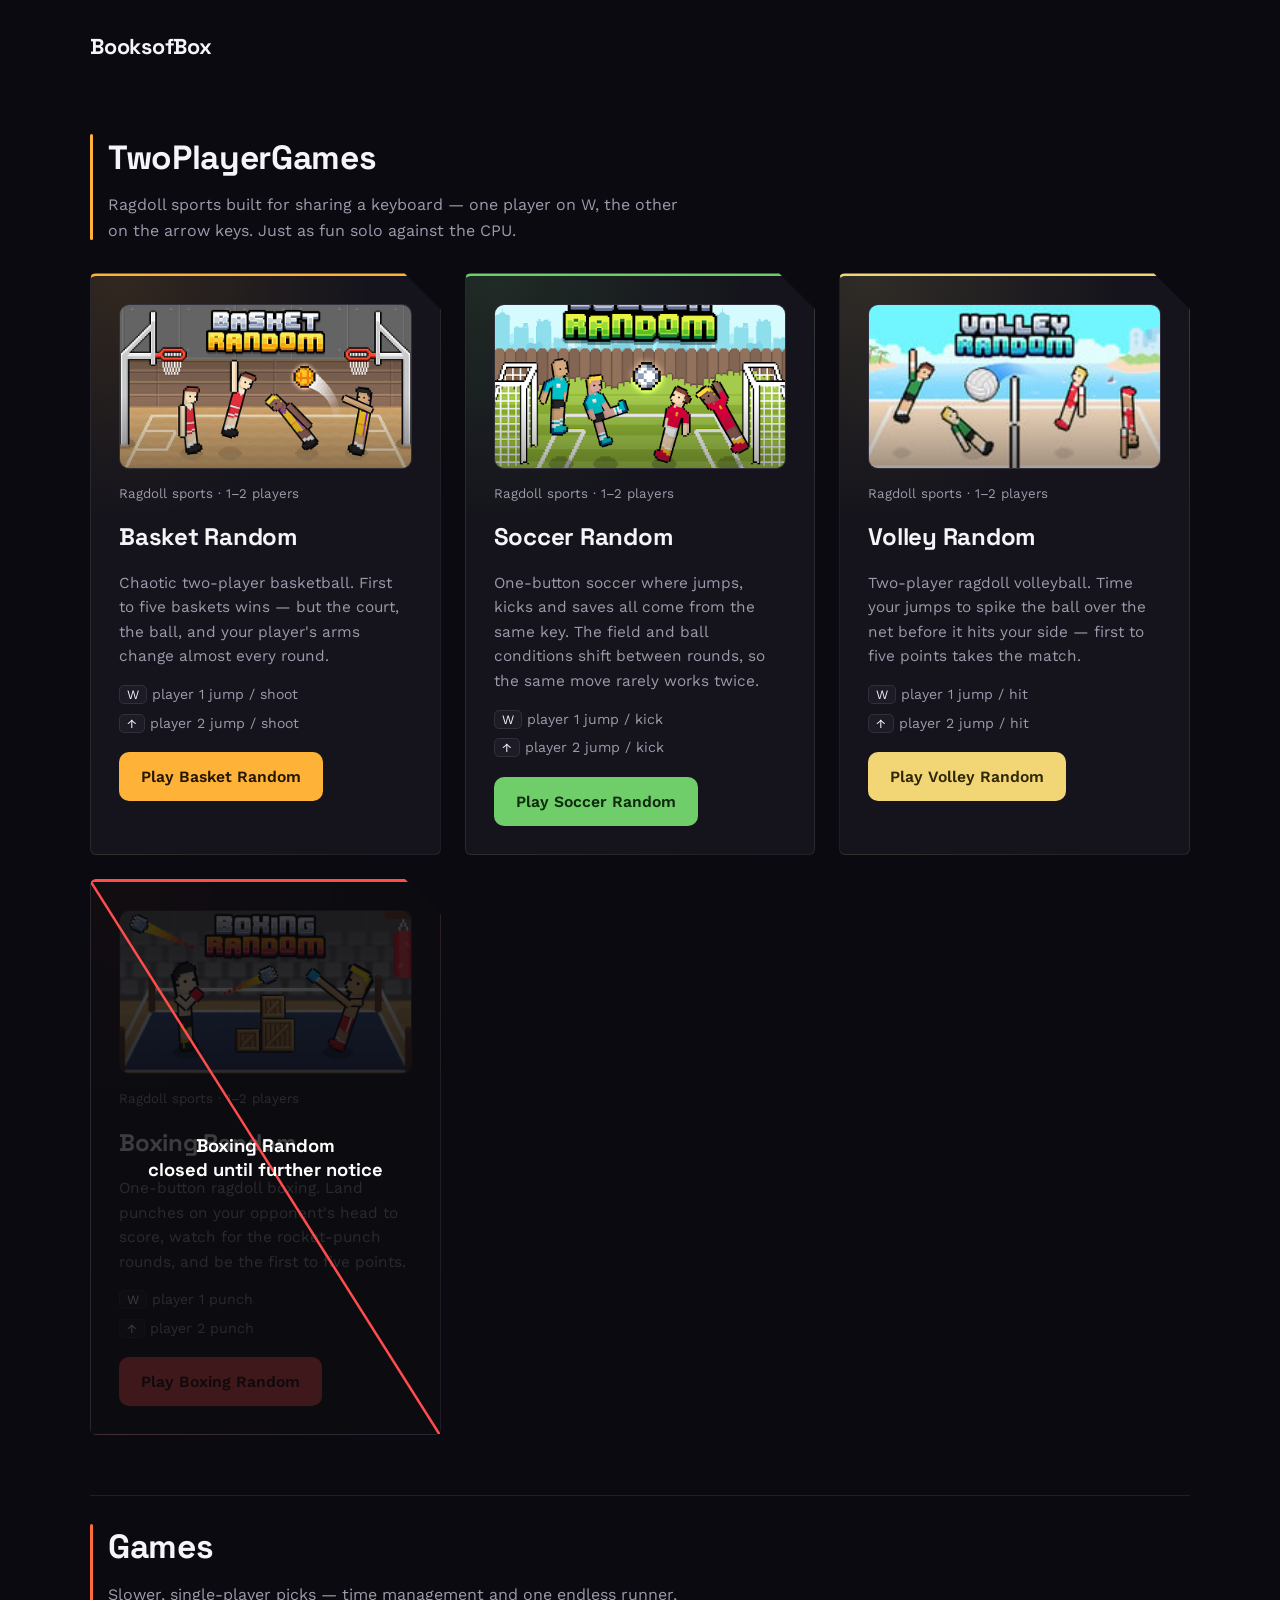
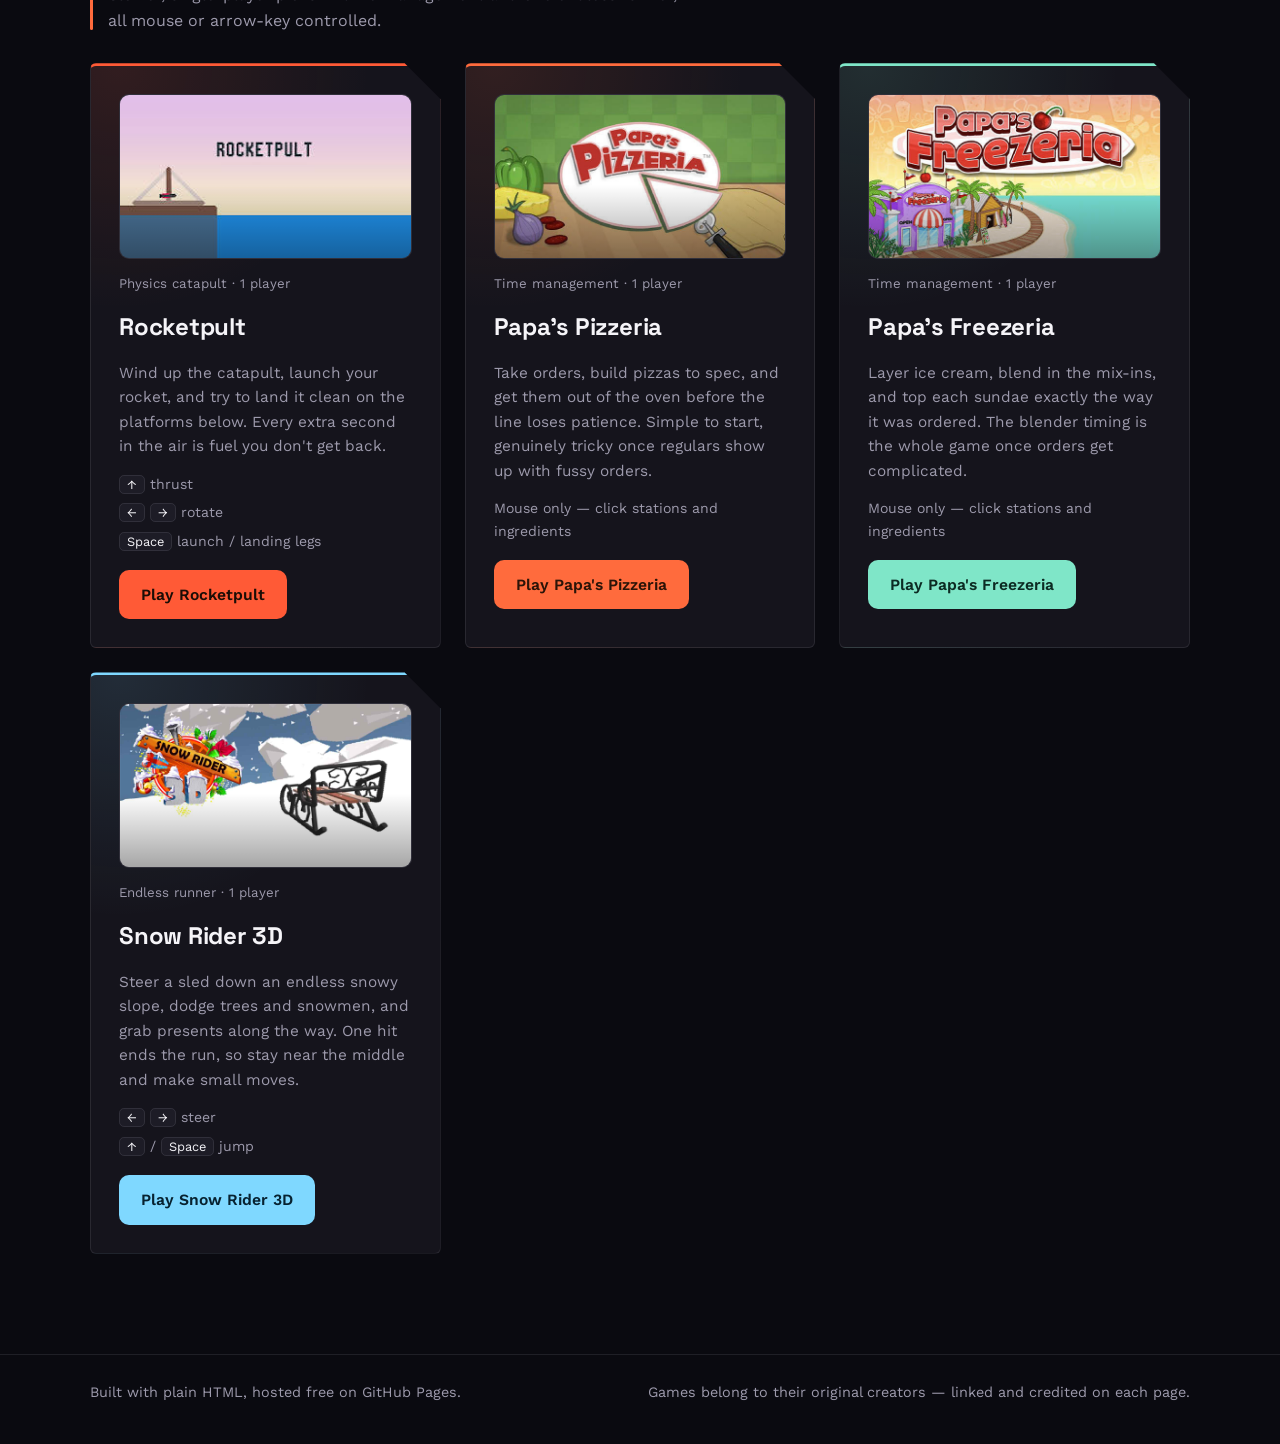
<file: index.html>
<!doctype html>
<html lang="en">
<head>
<meta charset="UTF-8">
<meta name="viewport" content="width=device-width, initial-scale=1.0">
<title>BooksofBox — small games worth bookmarking</title>
<meta name="description" content="TwoPlayerGames and single-player picks, embedded straight from their official source. No accounts, no downloads.">
<meta name="theme-color" content="#120f1e">
<link rel="icon" href="data:image/svg+xml,%3Csvg xmlns='http://www.w3.org/2000/svg' viewBox='0 0 100 100'%3E%3Ctext y='.9em' font-size='90'%3E%F0%9F%9A%80%3C/text%3E%3C/svg%3E">
<link rel="preconnect" href="https://fonts.googleapis.com">
<link rel="preconnect" href="https://fonts.gstatic.com" crossorigin>
<link href="https://fonts.googleapis.com/css2?family=Space+Grotesk:wght@500;700&family=Work+Sans:wght@400;500;600&display=swap" rel="stylesheet">
<link rel="stylesheet" href="styles.css">
</head>
<body>

<header class="site-header">
  <div class="wrap">
    <a class="brand" href="index.html">BooksofBox</a>
  </div>
</header>


<section class="games">
  <div class="wrap">

    <div class="game-section" id="two-player-games">
      <div class="section-head">
        <h2>TwoPlayerGames</h2>
        <p>Ragdoll sports built for sharing a keyboard — one player on W, the other on the arrow keys. Just as fun solo against the CPU.</p>
      </div>
      <div class="game-grid">

        <article class="card card--court">
          <div class="card-preview">
            <img src="images/basket-random.jpg" alt="Basket Random">
          </div>
          <span class="card-tag">Ragdoll sports · 1–2 players</span>
          <h3>Basket Random</h3>
          <p>Chaotic two-player basketball. First to five baskets wins — but the court, the ball, and your player's arms change almost every round.</p>
          <ul class="controls-list">
            <li><kbd>W</kbd> player 1 jump / shoot</li>
            <li><kbd>&uarr;</kbd> player 2 jump / shoot</li>
          </ul>
          <a class="btn btn--court" href="games/basketball-random.html">Play Basket Random</a>
        </article>

        <article class="card card--soccer">
          <div class="card-preview">
            <img src="images/soccer-random.jpg" alt="Soccer Random">
          </div>
          <span class="card-tag">Ragdoll sports · 1–2 players</span>
          <h3>Soccer Random</h3>
          <p>One-button soccer where jumps, kicks and saves all come from the same key. The field and ball conditions shift between rounds, so the same move rarely works twice.</p>
          <ul class="controls-list">
            <li><kbd>W</kbd> player 1 jump / kick</li>
            <li><kbd>&uarr;</kbd> player 2 jump / kick</li>
          </ul>
          <a class="btn btn--soccer" href="games/soccer-random.html">Play Soccer Random</a>
        </article>

        <article class="card card--volley">
          <div class="card-preview">
            <img src="images/volley-random.jpg" alt="Volley Random">
          </div>
          <span class="card-tag">Ragdoll sports · 1–2 players</span>
          <h3>Volley Random</h3>
          <p>Two-player ragdoll volleyball. Time your jumps to spike the ball over the net before it hits your side — first to five points takes the match.</p>
          <ul class="controls-list">
            <li><kbd>W</kbd> player 1 jump / hit</li>
            <li><kbd>&uarr;</kbd> player 2 jump / hit</li>
          </ul>
          <a class="btn btn--volley" href="games/volley-random.html">Play Volley Random</a>
        </article>

        <article class="card card--boxing card--closed">
          <div class="closed-overlay">
            <svg viewBox="0 0 100 100" preserveAspectRatio="none">
              <line x1="0" y1="0" x2="100" y2="100" stroke="#ff4d4d" stroke-width="2.5" vector-effect="non-scaling-stroke"/>
            </svg>
            <span>Boxing Random<br>closed until further notice</span>
          </div>
          <div class="card-preview">
            <img src="images/boxing-random.jpg" alt="Boxing Random">
          </div>
          <span class="card-tag">Ragdoll sports · 1–2 players</span>
          <h3>Boxing Random</h3>
          <p>One-button ragdoll boxing. Land punches on your opponent's head to score, watch for the rocket-punch rounds, and be the first to five points.</p>
          <ul class="controls-list">
            <li><kbd>W</kbd> player 1 punch</li>
            <li><kbd>&uarr;</kbd> player 2 punch</li>
          </ul>
          <a class="btn btn--boxing" href="games/boxing-random.html">Play Boxing Random</a>
        </article>

      </div>
    </div>

    <div class="game-section" id="games">
      <div class="section-head">
        <h2>Games</h2>
        <p>Slower, single-player picks — time management and one endless runner, all mouse or arrow-key controlled.</p>
      </div>
      <div class="game-grid">

        <article class="card card--rocket">
          <div class="card-preview">
            <img src="images/rocketpult.jpg" alt="Rocketpult">
          </div>
          <span class="card-tag">Physics catapult · 1 player</span>
          <h3>Rocketpult</h3>
          <p>Wind up the catapult, launch your rocket, and try to land it clean on the platforms below. Every extra second in the air is fuel you don't get back.</p>
          <ul class="controls-list">
            <li><kbd>&uarr;</kbd> thrust</li>
            <li><kbd>&larr;</kbd> <kbd>&rarr;</kbd> rotate</li>
            <li><kbd>Space</kbd> launch / landing legs</li>
          </ul>
          <a class="btn btn--rocket" href="games/rocketpult.html">Play Rocketpult</a>
        </article>

        <article class="card card--pizzeria">
          <div class="card-preview">
            <img src="images/papas-pizzeria.jpg" alt="Papa's Pizzeria">
          </div>
          <span class="card-tag">Time management · 1 player</span>
          <h3>Papa's Pizzeria</h3>
          <p>Take orders, build pizzas to spec, and get them out of the oven before the line loses patience. Simple to start, genuinely tricky once regulars show up with fussy orders.</p>
          <ul class="controls-list">
            <li>Mouse only — click stations and ingredients</li>
          </ul>
          <a class="btn btn--pizzeria" href="games/papas-pizzeria.html">Play Papa's Pizzeria</a>
        </article>

        <article class="card card--freezeria">
          <div class="card-preview">
            <img src="images/papas-freezeria.jpg" alt="Papa's Freezeria">
          </div>
          <span class="card-tag">Time management · 1 player</span>
          <h3>Papa's Freezeria</h3>
          <p>Layer ice cream, blend in the mix-ins, and top each sundae exactly the way it was ordered. The blender timing is the whole game once orders get complicated.</p>
          <ul class="controls-list">
            <li>Mouse only — click stations and ingredients</li>
          </ul>
          <a class="btn btn--freezeria" href="games/papas-freezeria.html">Play Papa's Freezeria</a>
        </article>

        <article class="card card--snow">
          <div class="card-preview">
            <img src="images/snow-rider-3d.jpg" alt="Snow Rider 3D">
          </div>
          <span class="card-tag">Endless runner · 1 player</span>
          <h3>Snow Rider 3D</h3>
          <p>Steer a sled down an endless snowy slope, dodge trees and snowmen, and grab presents along the way. One hit ends the run, so stay near the middle and make small moves.</p>
          <ul class="controls-list">
            <li><kbd>&larr;</kbd> <kbd>&rarr;</kbd> steer</li>
            <li><kbd>&uarr;</kbd> / <kbd>Space</kbd> jump</li>
          </ul>
          <a class="btn btn--snow" href="games/snow-rider-3d.html">Play Snow Rider 3D</a>
        </article>

      </div>
    </div>

  </div>
</section>

<footer class="site-footer">
  <div class="wrap">
    <span>Built with plain HTML, hosted free on GitHub Pages.</span>
    <span>Games belong to their original creators — linked and credited on each page.</span>
  </div>
</footer>

</body>
</html>
</file>
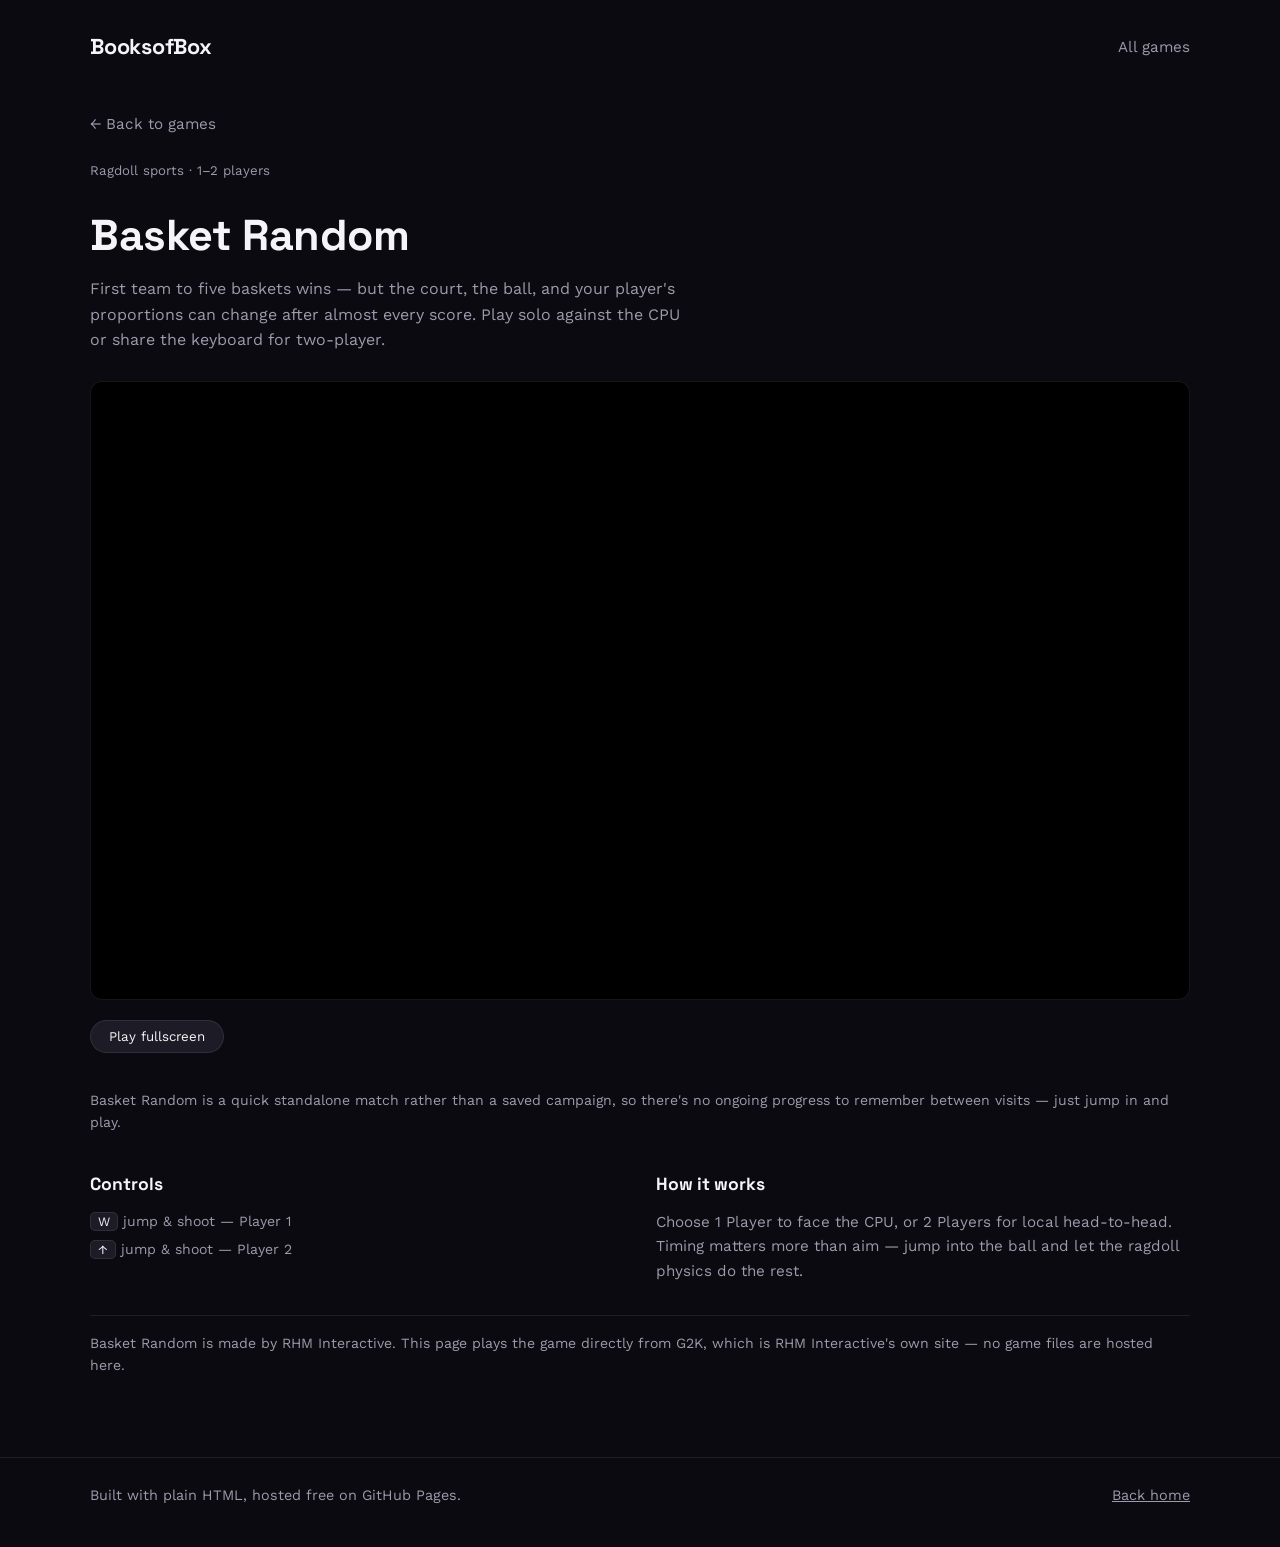
<file: games/basketball-random.html>
<!doctype html>
<html lang="en">
<head>
<meta charset="UTF-8">
<meta name="viewport" content="width=device-width, initial-scale=1.0">
<title>Basket Random — BooksofBox</title>
<meta name="description" content="Play Basket Random free in your browser. Chaotic two-player ragdoll basketball.">
<meta name="theme-color" content="#120f1e">
<link rel="icon" href="data:image/svg+xml,%3Csvg xmlns='http://www.w3.org/2000/svg' viewBox='0 0 100 100'%3E%3Ctext y='.9em' font-size='90'%3E%F0%9F%8F%80%3C/text%3E%3C/svg%3E">
<link rel="preconnect" href="https://fonts.googleapis.com">
<link rel="preconnect" href="https://fonts.gstatic.com" crossorigin>
<link href="https://fonts.googleapis.com/css2?family=Space+Grotesk:wght@500;700&family=Work+Sans:wght@400;500;600&display=swap" rel="stylesheet">
<link rel="stylesheet" href="../styles.css">
</head>
<body>

<header class="site-header">
  <div class="wrap">
    <a class="brand" href="../index.html">BooksofBox</a>
    <nav class="site-nav">
      <a href="../index.html">All games</a>
    </nav>
  </div>
</header>

<main class="game-page">
  <div class="wrap">
    <a class="back-link" href="../index.html">&larr; Back to games</a>
    <span class="card-tag">Ragdoll sports · 1–2 players</span>
    <h1>Basket Random</h1>
    <p class="lede">First team to five baskets wins — but the court, the ball, and your player's proportions can change after almost every score. Play solo against the CPU or share the keyboard for two-player.</p>

    <div class="player-frame">
      <iframe id="game-frame" src="https://files.g2k.co/files/games/other/Basket_Random/index.html" title="Basket Random game" allow="fullscreen" loading="lazy"></iframe>
    </div>

    <div class="frame-actions">
      <button type="button" id="fullscreen-btn">Play fullscreen</button>
    </div>

    <p class="note note--tight">Basket Random is a quick standalone match rather than a saved campaign, so there's no ongoing progress to remember between visits — just jump in and play.</p>

    <div class="details-grid">
      <div>
        <h2>Controls</h2>
        <ul class="controls-list">
          <li><kbd>W</kbd> jump &amp; shoot — Player 1</li>
          <li><kbd>&uarr;</kbd> jump &amp; shoot — Player 2</li>
        </ul>
      </div>
      <div>
        <h2>How it works</h2>
        <p style="color:var(--text-muted); font-size:0.95rem;">Choose 1 Player to face the CPU, or 2 Players for local head-to-head. Timing matters more than aim — jump into the ball and let the ragdoll physics do the rest.</p>
      </div>
    </div>

    <p class="note">Basket Random is made by RHM Interactive. This page plays the game directly from G2K, which is RHM Interactive's own site — no game files are hosted here.</p>
  </div>
</main>

<footer class="site-footer">
  <div class="wrap">
    <span>Built with plain HTML, hosted free on GitHub Pages.</span>
    <span><a href="../index.html">Back home</a></span>
  </div>
</footer>

<script>
  document.getElementById('fullscreen-btn').addEventListener('click', function () {
    var frame = document.getElementById('game-frame');
    if (frame.requestFullscreen) frame.requestFullscreen();
    else if (frame.webkitRequestFullscreen) frame.webkitRequestFullscreen();
  });
</script>

</body>
</html>
</file>
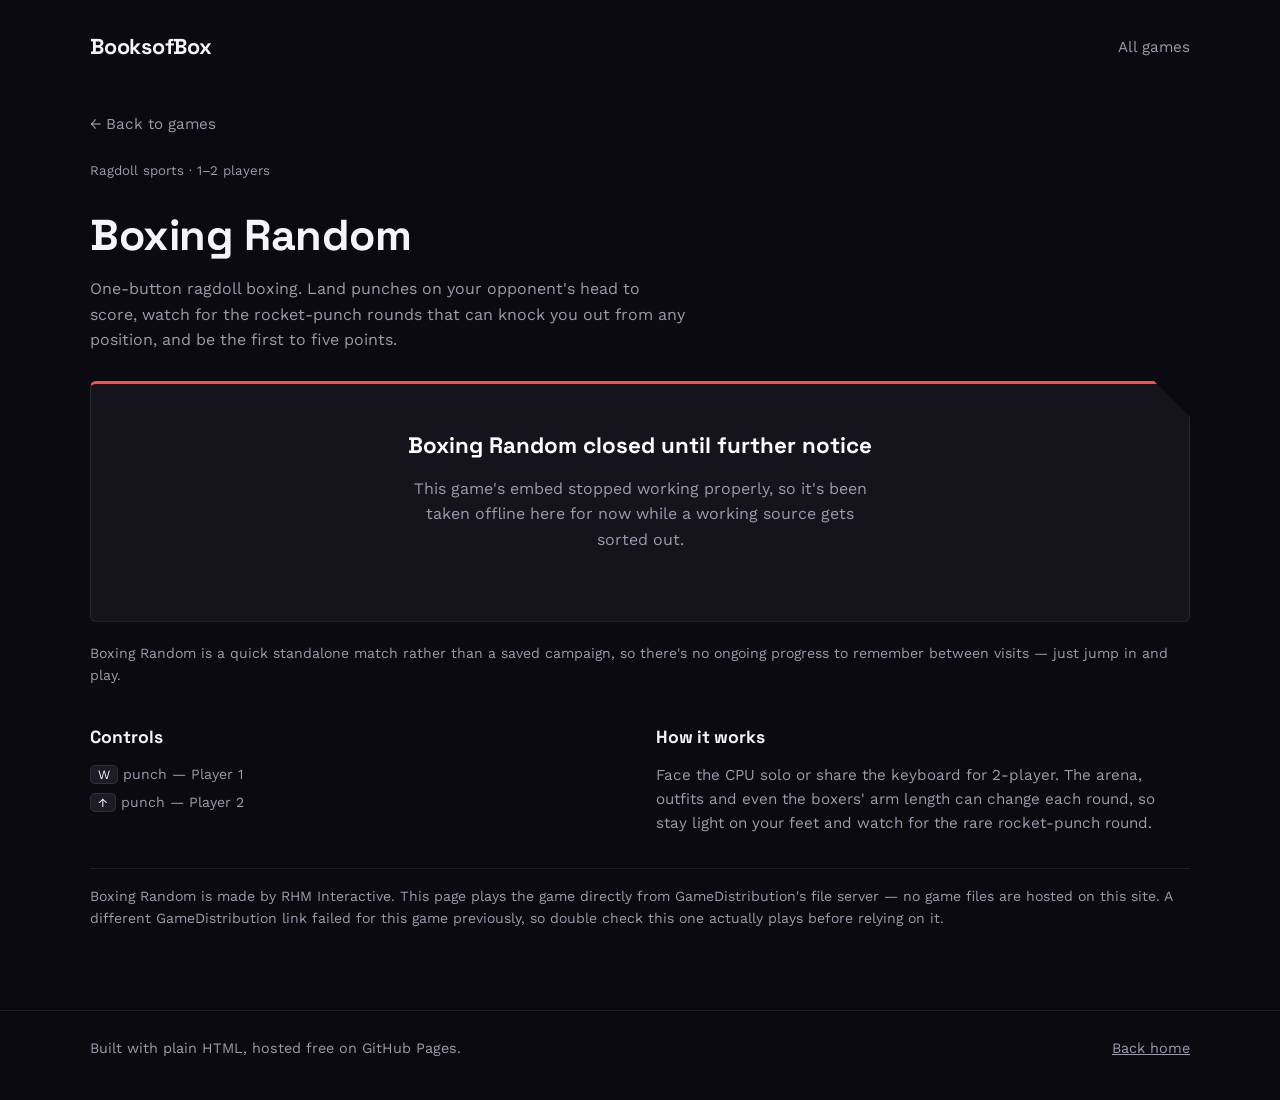
<file: games/boxing-random.html>
<!doctype html>
<html lang="en">
<head>
<meta charset="UTF-8">
<meta name="viewport" content="width=device-width, initial-scale=1.0">
<title>Boxing Random — BooksofBox</title>
<meta name="description" content="Play Boxing Random free in your browser. One-button ragdoll boxing.">
<meta name="theme-color" content="#120f1e">
<link rel="icon" href="data:image/svg+xml,%3Csvg xmlns='http://www.w3.org/2000/svg' viewBox='0 0 100 100'%3E%3Ctext y='.9em' font-size='90'%3E%F0%9F%A5%8A%3C/text%3E%3C/svg%3E">
<link rel="preconnect" href="https://fonts.googleapis.com">
<link rel="preconnect" href="https://fonts.gstatic.com" crossorigin>
<link href="https://fonts.googleapis.com/css2?family=Space+Grotesk:wght@500;700&family=Work+Sans:wght@400;500;600&display=swap" rel="stylesheet">
<link rel="stylesheet" href="../styles.css">
</head>
<body>

<header class="site-header">
  <div class="wrap">
    <a class="brand" href="../index.html">BooksofBox</a>
    <nav class="site-nav">
      <a href="../index.html">All games</a>
    </nav>
  </div>
</header>

<main class="game-page">
  <div class="wrap">
    <a class="back-link" href="../index.html">&larr; Back to games</a>
    <span class="card-tag">Ragdoll sports · 1–2 players</span>
    <h1>Boxing Random</h1>
    <p class="lede">One-button ragdoll boxing. Land punches on your opponent's head to score, watch for the rocket-punch rounds that can knock you out from any position, and be the first to five points.</p>

    <div class="itch-panel" style="border-top-color:#ff4d4d;">
      <h2 style="font-family:var(--display); font-size:1.4rem; color:#fff;">Boxing Random closed until further notice</h2>
      <p>This game's embed stopped working properly, so it's been taken offline here for now while a working source gets sorted out.</p>
    </div>

    <p class="note note--tight">Boxing Random is a quick standalone match rather than a saved campaign, so there's no ongoing progress to remember between visits — just jump in and play.</p>

    <div class="details-grid">
      <div>
        <h2>Controls</h2>
        <ul class="controls-list">
          <li><kbd>W</kbd> punch — Player 1</li>
          <li><kbd>&uarr;</kbd> punch — Player 2</li>
        </ul>
      </div>
      <div>
        <h2>How it works</h2>
        <p style="color:var(--text-muted); font-size:0.95rem;">Face the CPU solo or share the keyboard for 2-player. The arena, outfits and even the boxers' arm length can change each round, so stay light on your feet and watch for the rare rocket-punch round.</p>
      </div>
    </div>

    <p class="note">Boxing Random is made by RHM Interactive. This page plays the game directly from GameDistribution's file server — no game files are hosted on this site. A different GameDistribution link failed for this game previously, so double check this one actually plays before relying on it.</p>
  </div>
</main>

<footer class="site-footer">
  <div class="wrap">
    <span>Built with plain HTML, hosted free on GitHub Pages.</span>
    <span><a href="../index.html">Back home</a></span>
  </div>
</footer>


</body>
</html>
</file>
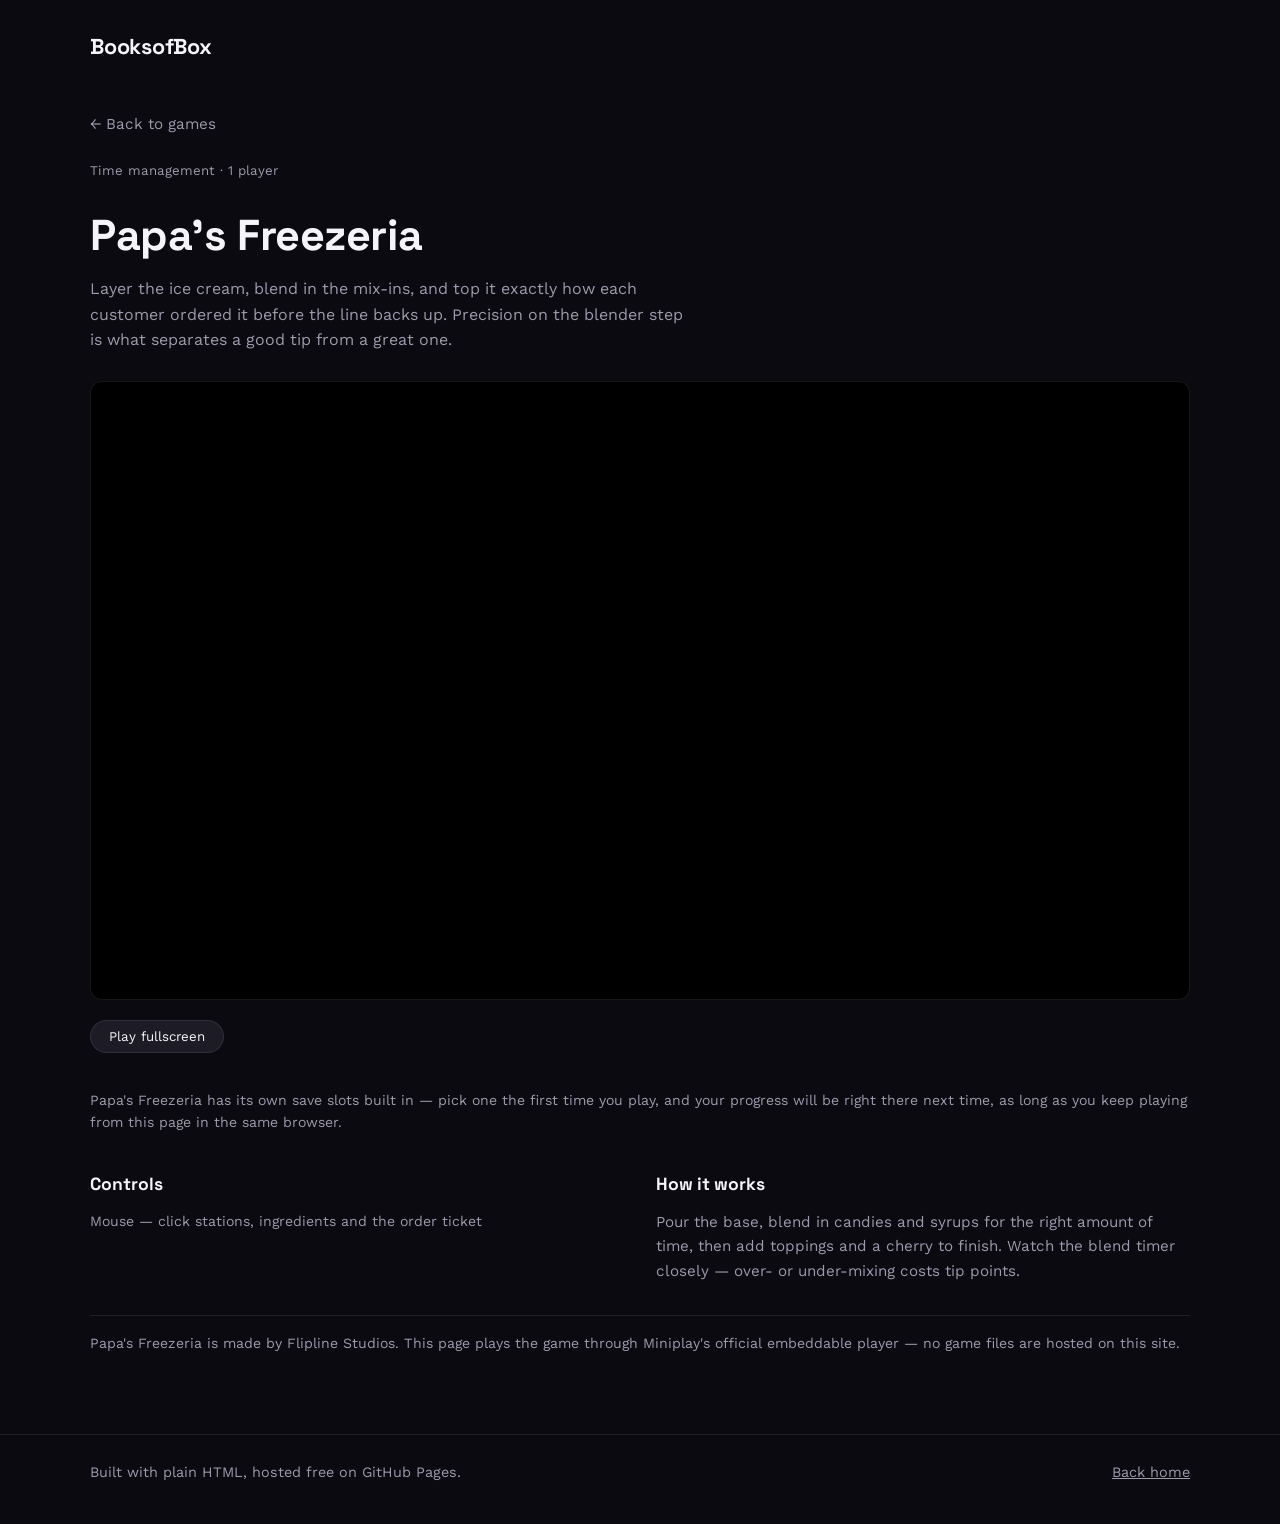
<file: games/papas-freezeria.html>
<!doctype html>
<html lang="en">
<head>
<meta charset="UTF-8">
<meta name="viewport" content="width=device-width, initial-scale=1.0">
<title>Papa's Freezeria — BooksofBox</title>
<meta name="description" content="Play Papa's Freezeria free in your browser. Build sundaes, keep the line moving, earn the tips.">
<meta name="theme-color" content="#120f1e">
<link rel="icon" href="data:image/svg+xml,%3Csvg xmlns='http://www.w3.org/2000/svg' viewBox='0 0 100 100'%3E%3Ctext y='.9em' font-size='90'%3E%F0%9F%8D%A8%3C/text%3E%3C/svg%3E">
<link rel="preconnect" href="https://fonts.googleapis.com">
<link rel="preconnect" href="https://fonts.gstatic.com" crossorigin>
<link href="https://fonts.googleapis.com/css2?family=Space+Grotesk:wght@500;700&family=Work+Sans:wght@400;500;600&display=swap" rel="stylesheet">
<link rel="stylesheet" href="../styles.css">
</head>
<body>

<header class="site-header">
  <div class="wrap">
    <a class="brand" href="../index.html">BooksofBox</a>
  </div>
</header>

<main class="game-page">
  <div class="wrap">
    <a class="back-link" href="../index.html">&larr; Back to games</a>
    <span class="card-tag">Time management · 1 player</span>
    <h1>Papa's Freezeria</h1>
    <p class="lede">Layer the ice cream, blend in the mix-ins, and top it exactly how each customer ordered it before the line backs up. Precision on the blender step is what separates a good tip from a great one.</p>

    <div class="player-frame">
      <iframe id="game-frame" src="https://www.miniplay.com/embed/papa-s-freezeria" title="Papa's Freezeria game" allow="fullscreen" loading="lazy"></iframe>
    </div>

    <div class="frame-actions">
      <button type="button" id="fullscreen-btn">Play fullscreen</button>
    </div>

    <p class="note note--tight">Papa's Freezeria has its own save slots built in — pick one the first time you play, and your progress will be right there next time, as long as you keep playing from this page in the same browser.</p>

    <div class="details-grid">
      <div>
        <h2>Controls</h2>
        <ul class="controls-list">
          <li>Mouse — click stations, ingredients and the order ticket</li>
        </ul>
      </div>
      <div>
        <h2>How it works</h2>
        <p style="color:var(--text-muted); font-size:0.95rem;">Pour the base, blend in candies and syrups for the right amount of time, then add toppings and a cherry to finish. Watch the blend timer closely — over- or under-mixing costs tip points.</p>
      </div>
    </div>

    <p class="note">Papa's Freezeria is made by Flipline Studios. This page plays the game through Miniplay's official embeddable player — no game files are hosted on this site.</p>
  </div>
</main>

<footer class="site-footer">
  <div class="wrap">
    <span>Built with plain HTML, hosted free on GitHub Pages.</span>
    <span><a href="../index.html">Back home</a></span>
  </div>
</footer>

<script>
  document.getElementById('fullscreen-btn').addEventListener('click', function () {
    var frame = document.getElementById('game-frame');
    if (frame.requestFullscreen) frame.requestFullscreen();
    else if (frame.webkitRequestFullscreen) frame.webkitRequestFullscreen();
  });
</script>

</body>
</html>
</file>
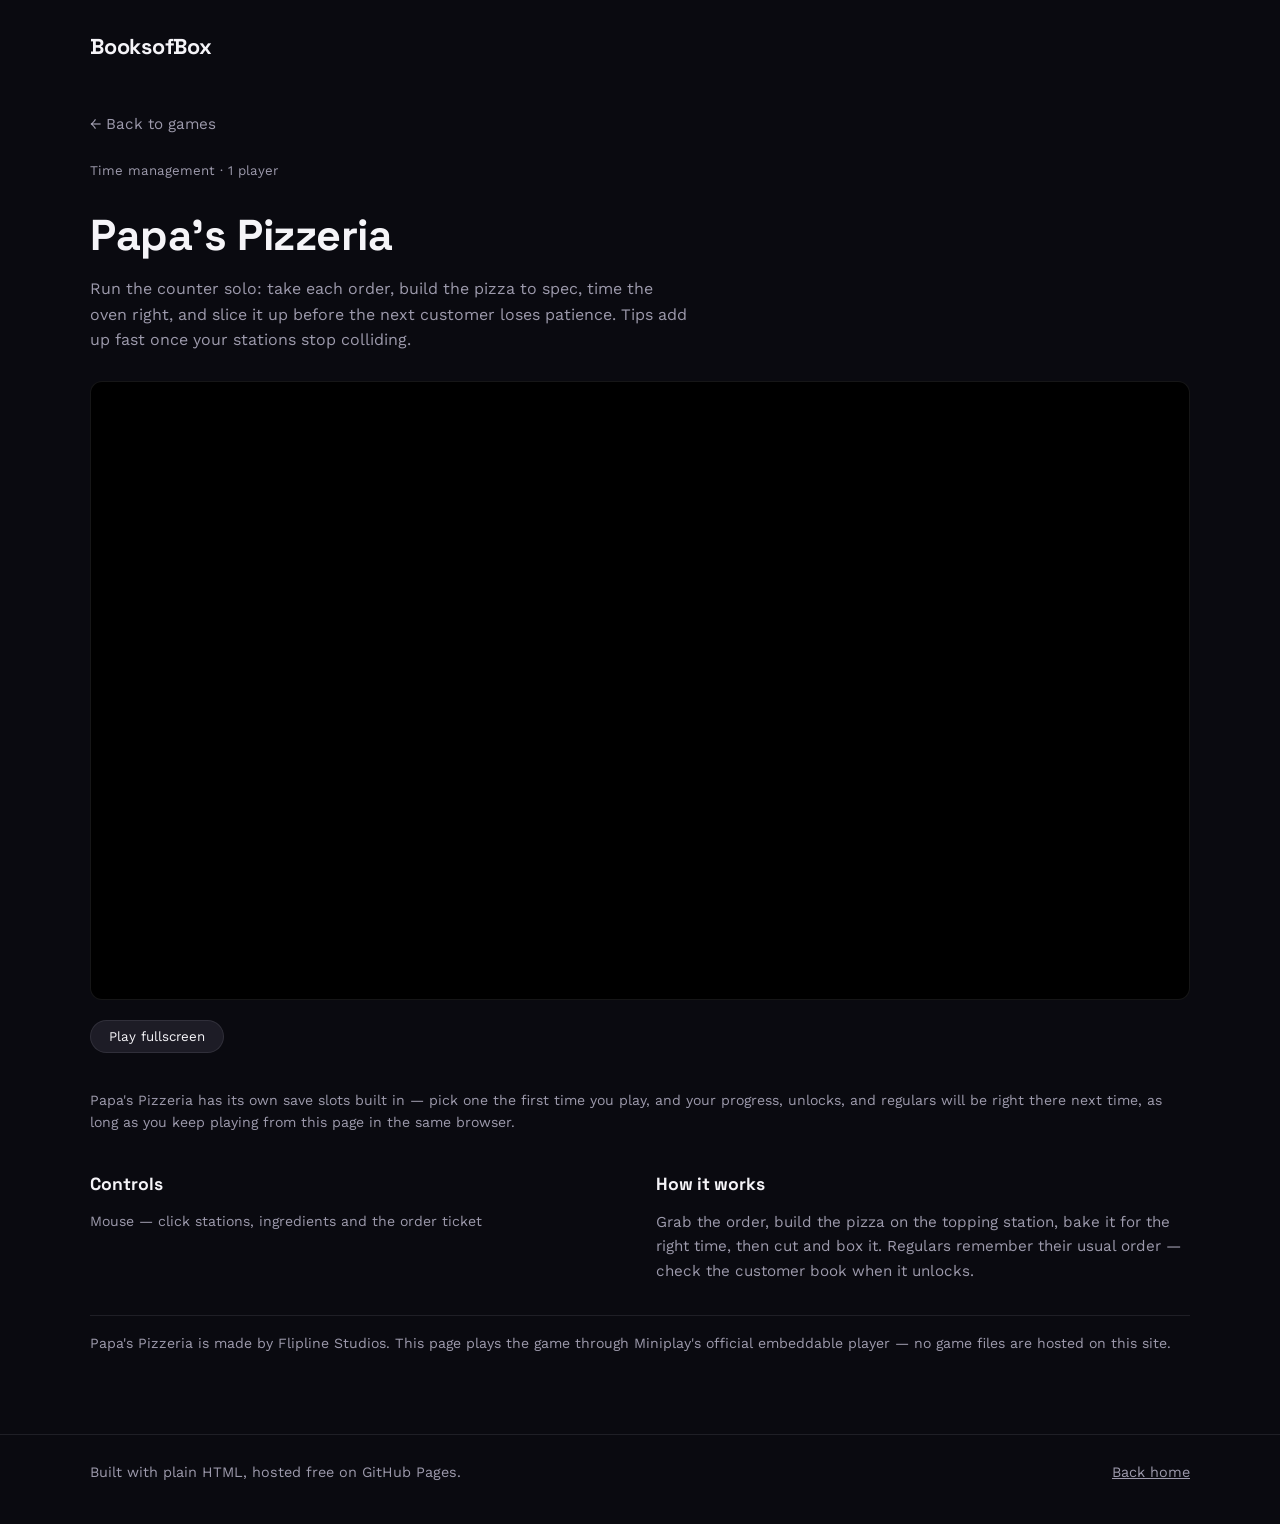
<file: games/papas-pizzeria.html>
<!doctype html>
<html lang="en">
<head>
<meta charset="UTF-8">
<meta name="viewport" content="width=device-width, initial-scale=1.0">
<title>Papa's Pizzeria — BooksofBox</title>
<meta name="description" content="Play Papa's Pizzeria free in your browser. Take orders, build pizzas, keep the customers happy.">
<meta name="theme-color" content="#120f1e">
<link rel="icon" href="data:image/svg+xml,%3Csvg xmlns='http://www.w3.org/2000/svg' viewBox='0 0 100 100'%3E%3Ctext y='.9em' font-size='90'%3E%F0%9F%8D%95%3C/text%3E%3C/svg%3E">
<link rel="preconnect" href="https://fonts.googleapis.com">
<link rel="preconnect" href="https://fonts.gstatic.com" crossorigin>
<link href="https://fonts.googleapis.com/css2?family=Space+Grotesk:wght@500;700&family=Work+Sans:wght@400;500;600&display=swap" rel="stylesheet">
<link rel="stylesheet" href="../styles.css">
</head>
<body>

<header class="site-header">
  <div class="wrap">
    <a class="brand" href="../index.html">BooksofBox</a>
  </div>
</header>

<main class="game-page">
  <div class="wrap">
    <a class="back-link" href="../index.html">&larr; Back to games</a>
    <span class="card-tag">Time management · 1 player</span>
    <h1>Papa's Pizzeria</h1>
    <p class="lede">Run the counter solo: take each order, build the pizza to spec, time the oven right, and slice it up before the next customer loses patience. Tips add up fast once your stations stop colliding.</p>

    <div class="player-frame">
      <iframe id="game-frame" src="https://www.miniplay.com/embed/papas-pizzeria" title="Papa's Pizzeria game" allow="fullscreen" loading="lazy"></iframe>
    </div>

    <div class="frame-actions">
      <button type="button" id="fullscreen-btn">Play fullscreen</button>
    </div>

    <p class="note note--tight">Papa's Pizzeria has its own save slots built in — pick one the first time you play, and your progress, unlocks, and regulars will be right there next time, as long as you keep playing from this page in the same browser.</p>

    <div class="details-grid">
      <div>
        <h2>Controls</h2>
        <ul class="controls-list">
          <li>Mouse — click stations, ingredients and the order ticket</li>
        </ul>
      </div>
      <div>
        <h2>How it works</h2>
        <p style="color:var(--text-muted); font-size:0.95rem;">Grab the order, build the pizza on the topping station, bake it for the right time, then cut and box it. Regulars remember their usual order — check the customer book when it unlocks.</p>
      </div>
    </div>

    <p class="note">Papa's Pizzeria is made by Flipline Studios. This page plays the game through Miniplay's official embeddable player — no game files are hosted on this site.</p>
  </div>
</main>

<footer class="site-footer">
  <div class="wrap">
    <span>Built with plain HTML, hosted free on GitHub Pages.</span>
    <span><a href="../index.html">Back home</a></span>
  </div>
</footer>

<script>
  document.getElementById('fullscreen-btn').addEventListener('click', function () {
    var frame = document.getElementById('game-frame');
    if (frame.requestFullscreen) frame.requestFullscreen();
    else if (frame.webkitRequestFullscreen) frame.webkitRequestFullscreen();
  });
</script>

</body>
</html>
</file>
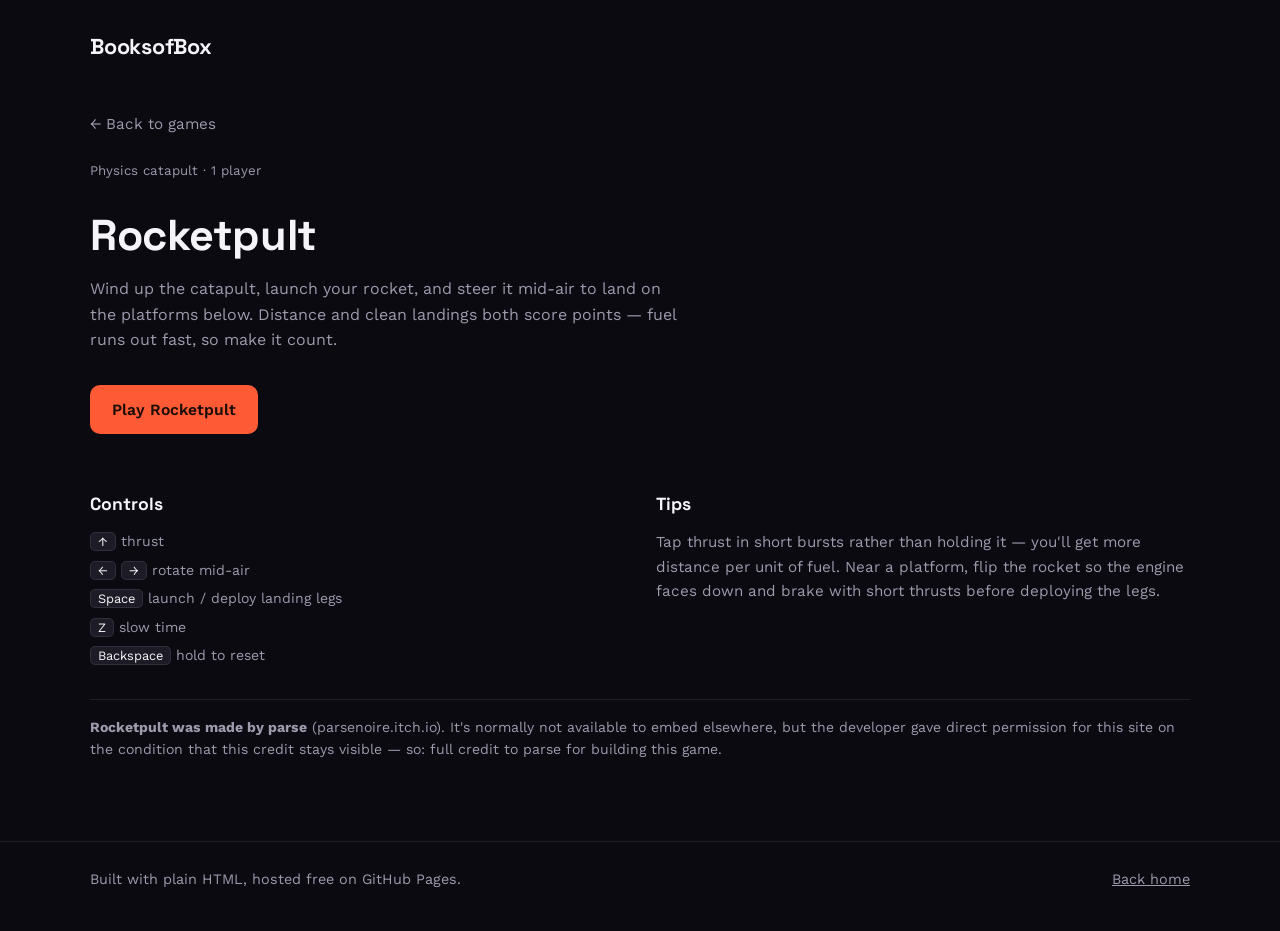
<file: games/rocketpult.html>
<!doctype html>
<html lang="en">
<head>
<meta charset="UTF-8">
<meta name="viewport" content="width=device-width, initial-scale=1.0">
<title>Rocketpult — BooksofBox</title>
<meta name="description" content="Play Rocketpult, a physics catapult game by parse, embedded with the developer's permission.">
<meta name="theme-color" content="#120f1e">
<link rel="icon" href="data:image/svg+xml,%3Csvg xmlns='http://www.w3.org/2000/svg' viewBox='0 0 100 100'%3E%3Ctext y='.9em' font-size='90'%3E%F0%9F%9A%80%3C/text%3E%3C/svg%3E">
<link rel="preconnect" href="https://fonts.googleapis.com">
<link rel="preconnect" href="https://fonts.gstatic.com" crossorigin>
<link href="https://fonts.googleapis.com/css2?family=Space+Grotesk:wght@500;700&family=Work+Sans:wght@400;500;600&display=swap" rel="stylesheet">
<link rel="stylesheet" href="../styles.css">
</head>
<body>

<header class="site-header">
  <div class="wrap">
    <a class="brand" href="../index.html">BooksofBox</a>
  </div>
</header>

<main class="game-page">
  <div class="wrap">
    <a class="back-link" href="../index.html">&larr; Back to games</a>
    <span class="card-tag">Physics catapult · 1 player</span>
    <h1>Rocketpult</h1>
    <p class="lede">Wind up the catapult, launch your rocket, and steer it mid-air to land on the platforms below. Distance and clean landings both score points — fuel runs out fast, so make it count.</p>

    <a class="btn btn--rocket" href="https://html-classic.itch.zone/html/565140/index.html" target="_blank" rel="noopener noreferrer" style="margin-bottom:20px;">Play Rocketpult</a>

    <div class="details-grid">
      <div>
        <h2>Controls</h2>
        <ul class="controls-list">
          <li><kbd>&uarr;</kbd> thrust</li>
          <li><kbd>&larr;</kbd> <kbd>&rarr;</kbd> rotate mid-air</li>
          <li><kbd>Space</kbd> launch / deploy landing legs</li>
          <li><kbd>Z</kbd> slow time</li>
          <li><kbd>Backspace</kbd> hold to reset</li>
        </ul>
      </div>
      <div>
        <h2>Tips</h2>
        <p style="color:var(--text-muted); font-size:0.95rem;">Tap thrust in short bursts rather than holding it — you'll get more distance per unit of fuel. Near a platform, flip the rocket so the engine faces down and brake with short thrusts before deploying the legs.</p>
      </div>
    </div>

    <p class="note"><strong>Rocketpult was made by parse</strong> (parsenoire.itch.io). It's normally not available to embed elsewhere, but the developer gave direct permission for this site on the condition that this credit stays visible — so: full credit to parse for building this game.</p>
  </div>
</main>

<footer class="site-footer">
  <div class="wrap">
    <span>Built with plain HTML, hosted free on GitHub Pages.</span>
    <span><a href="../index.html">Back home</a></span>
  </div>
</footer>

</body>
</html>
</file>
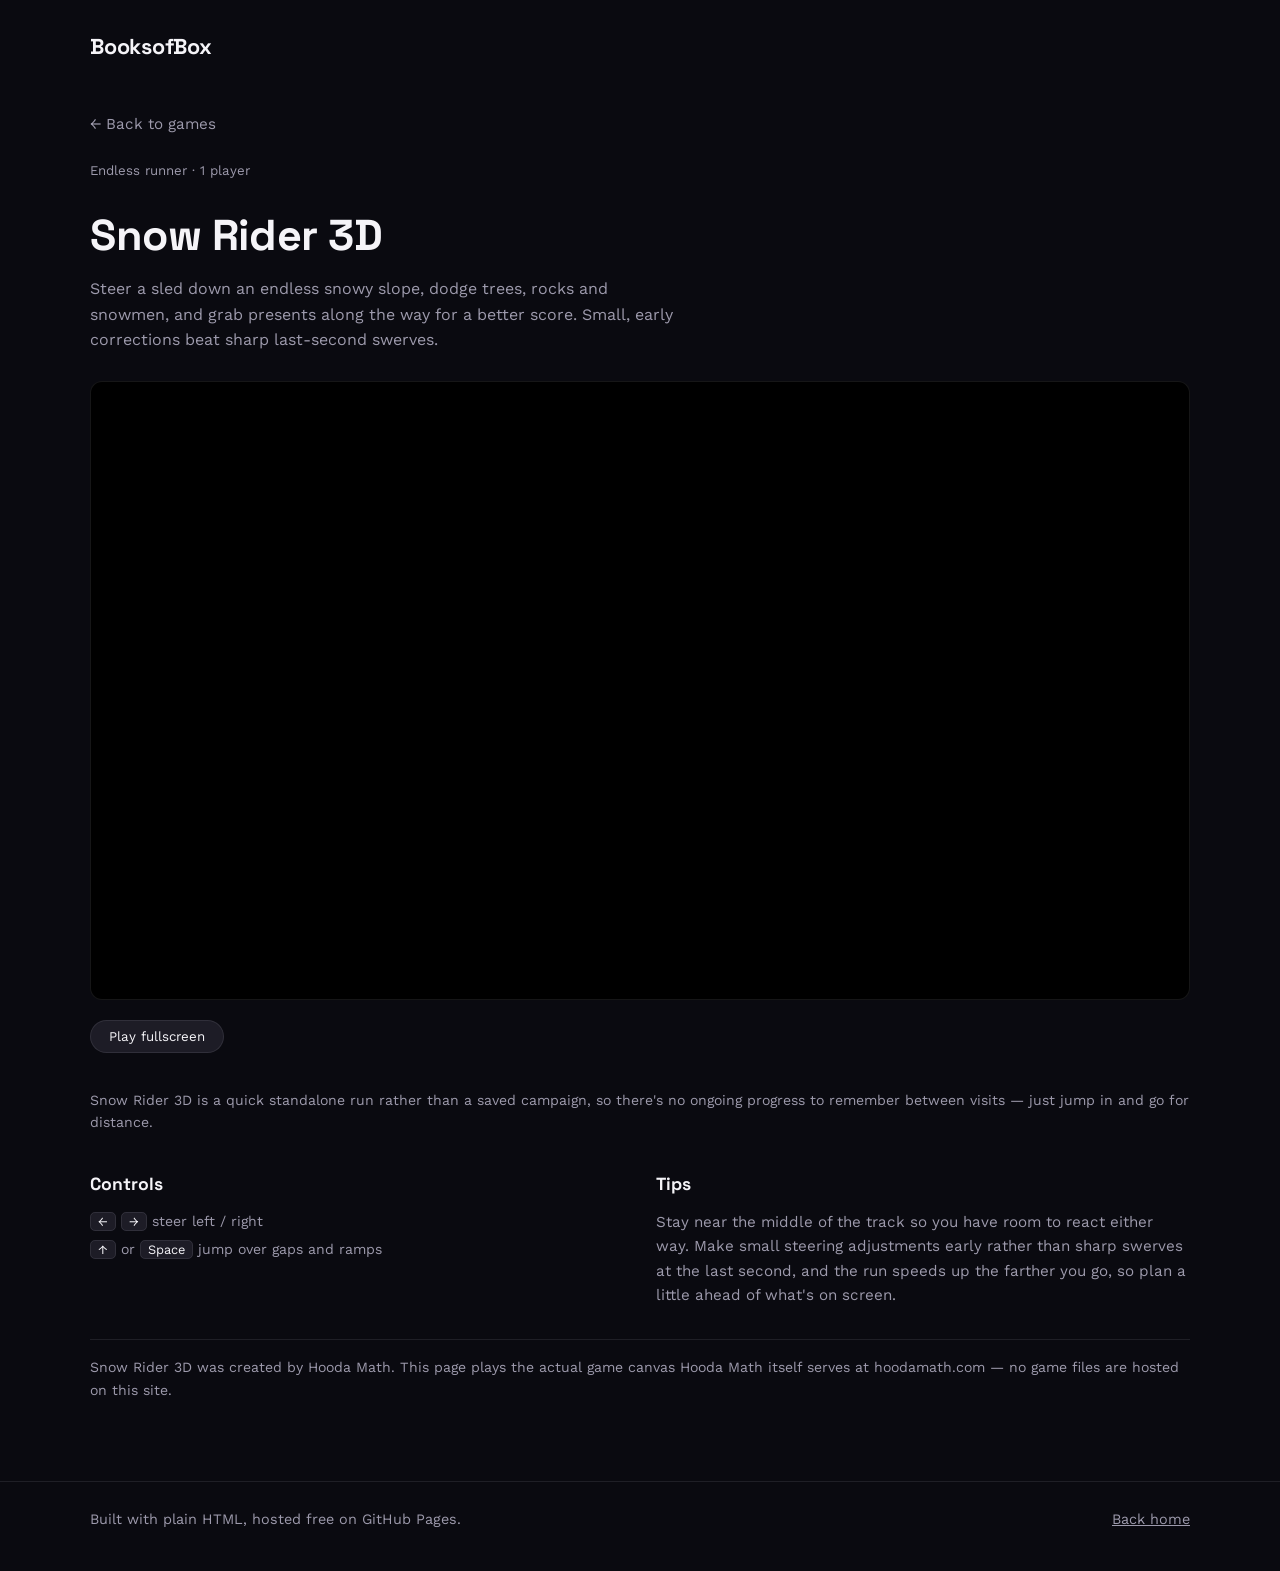
<file: games/snow-rider-3d.html>
<!doctype html>
<html lang="en">
<head>
<meta charset="UTF-8">
<meta name="viewport" content="width=device-width, initial-scale=1.0">
<title>Snow Rider 3D — BooksofBox</title>
<meta name="description" content="Play Snow Rider 3D free in your browser. Steer, dodge, and chase distance.">
<meta name="theme-color" content="#120f1e">
<link rel="icon" href="data:image/svg+xml,%3Csvg xmlns='http://www.w3.org/2000/svg' viewBox='0 0 100 100'%3E%3Ctext y='.9em' font-size='90'%3E%E2%9D%84%EF%B8%8F%3C/text%3E%3C/svg%3E">
<link rel="preconnect" href="https://fonts.googleapis.com">
<link rel="preconnect" href="https://fonts.gstatic.com" crossorigin>
<link href="https://fonts.googleapis.com/css2?family=Space+Grotesk:wght@500;700&family=Work+Sans:wght@400;500;600&display=swap" rel="stylesheet">
<link rel="stylesheet" href="../styles.css">
</head>
<body>

<header class="site-header">
  <div class="wrap">
    <a class="brand" href="../index.html">BooksofBox</a>
  </div>
</header>

<main class="game-page">
  <div class="wrap">
    <a class="back-link" href="../index.html">&larr; Back to games</a>
    <span class="card-tag">Endless runner · 1 player</span>
    <h1>Snow Rider 3D</h1>
    <p class="lede">Steer a sled down an endless snowy slope, dodge trees, rocks and snowmen, and grab presents along the way for a better score. Small, early corrections beat sharp last-second swerves.</p>

    <div class="player-frame">
      <iframe id="game-frame" src="https://www.hoodamath.com/mobile/games/snow-rider-3d/game.html?nocheckorient=1" title="Snow Rider 3D game" allow="fullscreen" loading="lazy" sandbox="allow-scripts allow-same-origin allow-forms allow-pointer-lock allow-orientation-lock"></iframe>
    </div>

    <div class="frame-actions">
      <button type="button" id="fullscreen-btn">Play fullscreen</button>
    </div>

    <p class="note note--tight">Snow Rider 3D is a quick standalone run rather than a saved campaign, so there's no ongoing progress to remember between visits — just jump in and go for distance.</p>

    <div class="details-grid">
      <div>
        <h2>Controls</h2>
        <ul class="controls-list">
          <li><kbd>&larr;</kbd> <kbd>&rarr;</kbd> steer left / right</li>
          <li><kbd>&uarr;</kbd> or <kbd>Space</kbd> jump over gaps and ramps</li>
        </ul>
      </div>
      <div>
        <h2>Tips</h2>
        <p style="color:var(--text-muted); font-size:0.95rem;">Stay near the middle of the track so you have room to react either way. Make small steering adjustments early rather than sharp swerves at the last second, and the run speeds up the farther you go, so plan a little ahead of what's on screen.</p>
      </div>
    </div>

    <p class="note">Snow Rider 3D was created by Hooda Math. This page plays the actual game canvas Hooda Math itself serves at hoodamath.com — no game files are hosted on this site.</p>
  </div>
</main>

<footer class="site-footer">
  <div class="wrap">
    <span>Built with plain HTML, hosted free on GitHub Pages.</span>
    <span><a href="../index.html">Back home</a></span>
  </div>
</footer>

<script>
  document.getElementById('fullscreen-btn').addEventListener('click', function () {
    var frame = document.getElementById('game-frame');
    if (frame.requestFullscreen) frame.requestFullscreen();
    else if (frame.webkitRequestFullscreen) frame.webkitRequestFullscreen();
  });
</script>

</body>
</html>
</file>
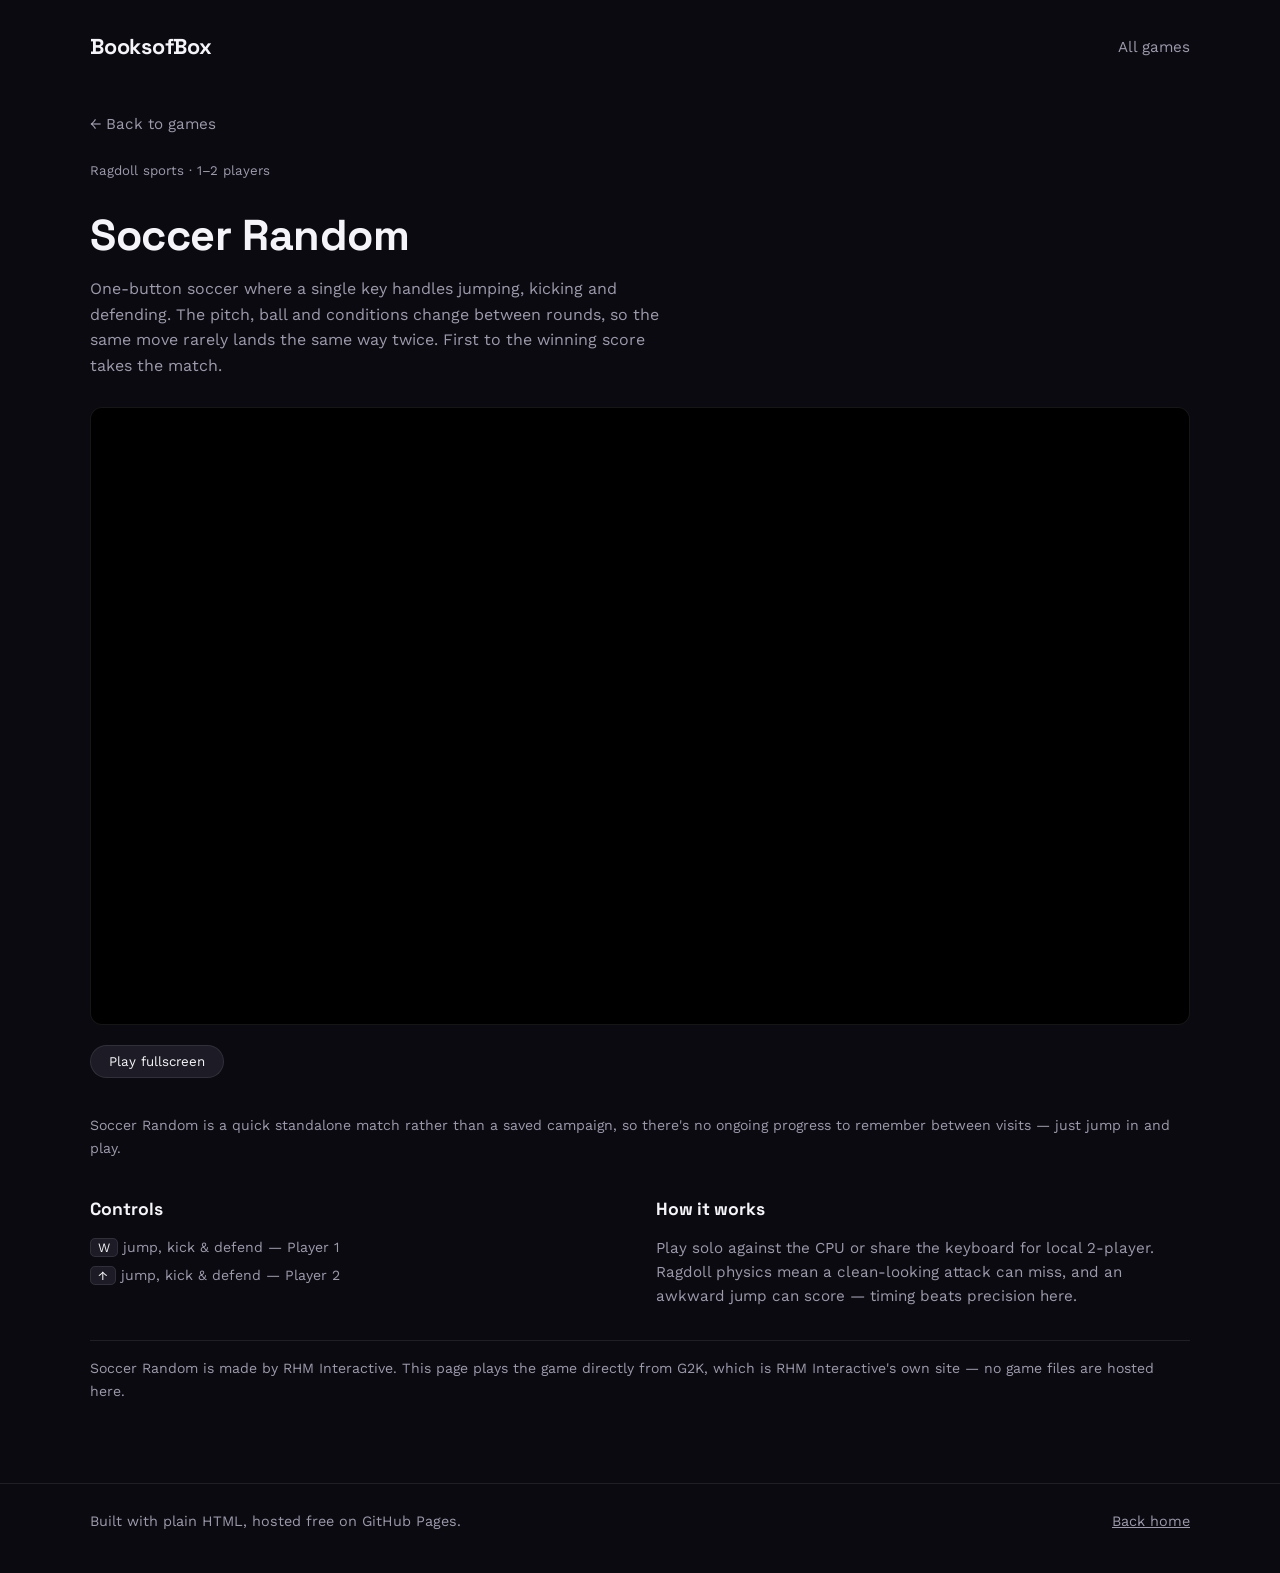
<file: games/soccer-random.html>
<!doctype html>
<html lang="en">
<head>
<meta charset="UTF-8">
<meta name="viewport" content="width=device-width, initial-scale=1.0">
<title>Soccer Random — BooksofBox</title>
<meta name="description" content="Play Soccer Random free in your browser. One-button ragdoll soccer.">
<meta name="theme-color" content="#120f1e">
<link rel="icon" href="data:image/svg+xml,%3Csvg xmlns='http://www.w3.org/2000/svg' viewBox='0 0 100 100'%3E%3Ctext y='.9em' font-size='90'%3E%E2%9A%BD%3C/text%3E%3C/svg%3E">
<link rel="preconnect" href="https://fonts.googleapis.com">
<link rel="preconnect" href="https://fonts.gstatic.com" crossorigin>
<link href="https://fonts.googleapis.com/css2?family=Space+Grotesk:wght@500;700&family=Work+Sans:wght@400;500;600&display=swap" rel="stylesheet">
<link rel="stylesheet" href="../styles.css">
</head>
<body>

<header class="site-header">
  <div class="wrap">
    <a class="brand" href="../index.html">BooksofBox</a>
    <nav class="site-nav">
      <a href="../index.html">All games</a>
    </nav>
  </div>
</header>

<main class="game-page">
  <div class="wrap">
    <a class="back-link" href="../index.html">&larr; Back to games</a>
    <span class="card-tag">Ragdoll sports · 1–2 players</span>
    <h1>Soccer Random</h1>
    <p class="lede">One-button soccer where a single key handles jumping, kicking and defending. The pitch, ball and conditions change between rounds, so the same move rarely lands the same way twice. First to the winning score takes the match.</p>

    <div class="player-frame">
      <iframe id="game-frame" src="https://files.g2k.co/files/games/other/Soccer_Random/index.html" title="Soccer Random game" allow="fullscreen" loading="lazy"></iframe>
    </div>

    <div class="frame-actions">
      <button type="button" id="fullscreen-btn">Play fullscreen</button>
    </div>

    <p class="note note--tight">Soccer Random is a quick standalone match rather than a saved campaign, so there's no ongoing progress to remember between visits — just jump in and play.</p>

    <div class="details-grid">
      <div>
        <h2>Controls</h2>
        <ul class="controls-list">
          <li><kbd>W</kbd> jump, kick &amp; defend — Player 1</li>
          <li><kbd>&uarr;</kbd> jump, kick &amp; defend — Player 2</li>
        </ul>
      </div>
      <div>
        <h2>How it works</h2>
        <p style="color:var(--text-muted); font-size:0.95rem;">Play solo against the CPU or share the keyboard for local 2-player. Ragdoll physics mean a clean-looking attack can miss, and an awkward jump can score — timing beats precision here.</p>
      </div>
    </div>

    <p class="note">Soccer Random is made by RHM Interactive. This page plays the game directly from G2K, which is RHM Interactive's own site — no game files are hosted here.</p>
  </div>
</main>

<footer class="site-footer">
  <div class="wrap">
    <span>Built with plain HTML, hosted free on GitHub Pages.</span>
    <span><a href="../index.html">Back home</a></span>
  </div>
</footer>

<script>
  document.getElementById('fullscreen-btn').addEventListener('click', function () {
    var frame = document.getElementById('game-frame');
    if (frame.requestFullscreen) frame.requestFullscreen();
    else if (frame.webkitRequestFullscreen) frame.webkitRequestFullscreen();
  });
</script>

</body>
</html>
</file>
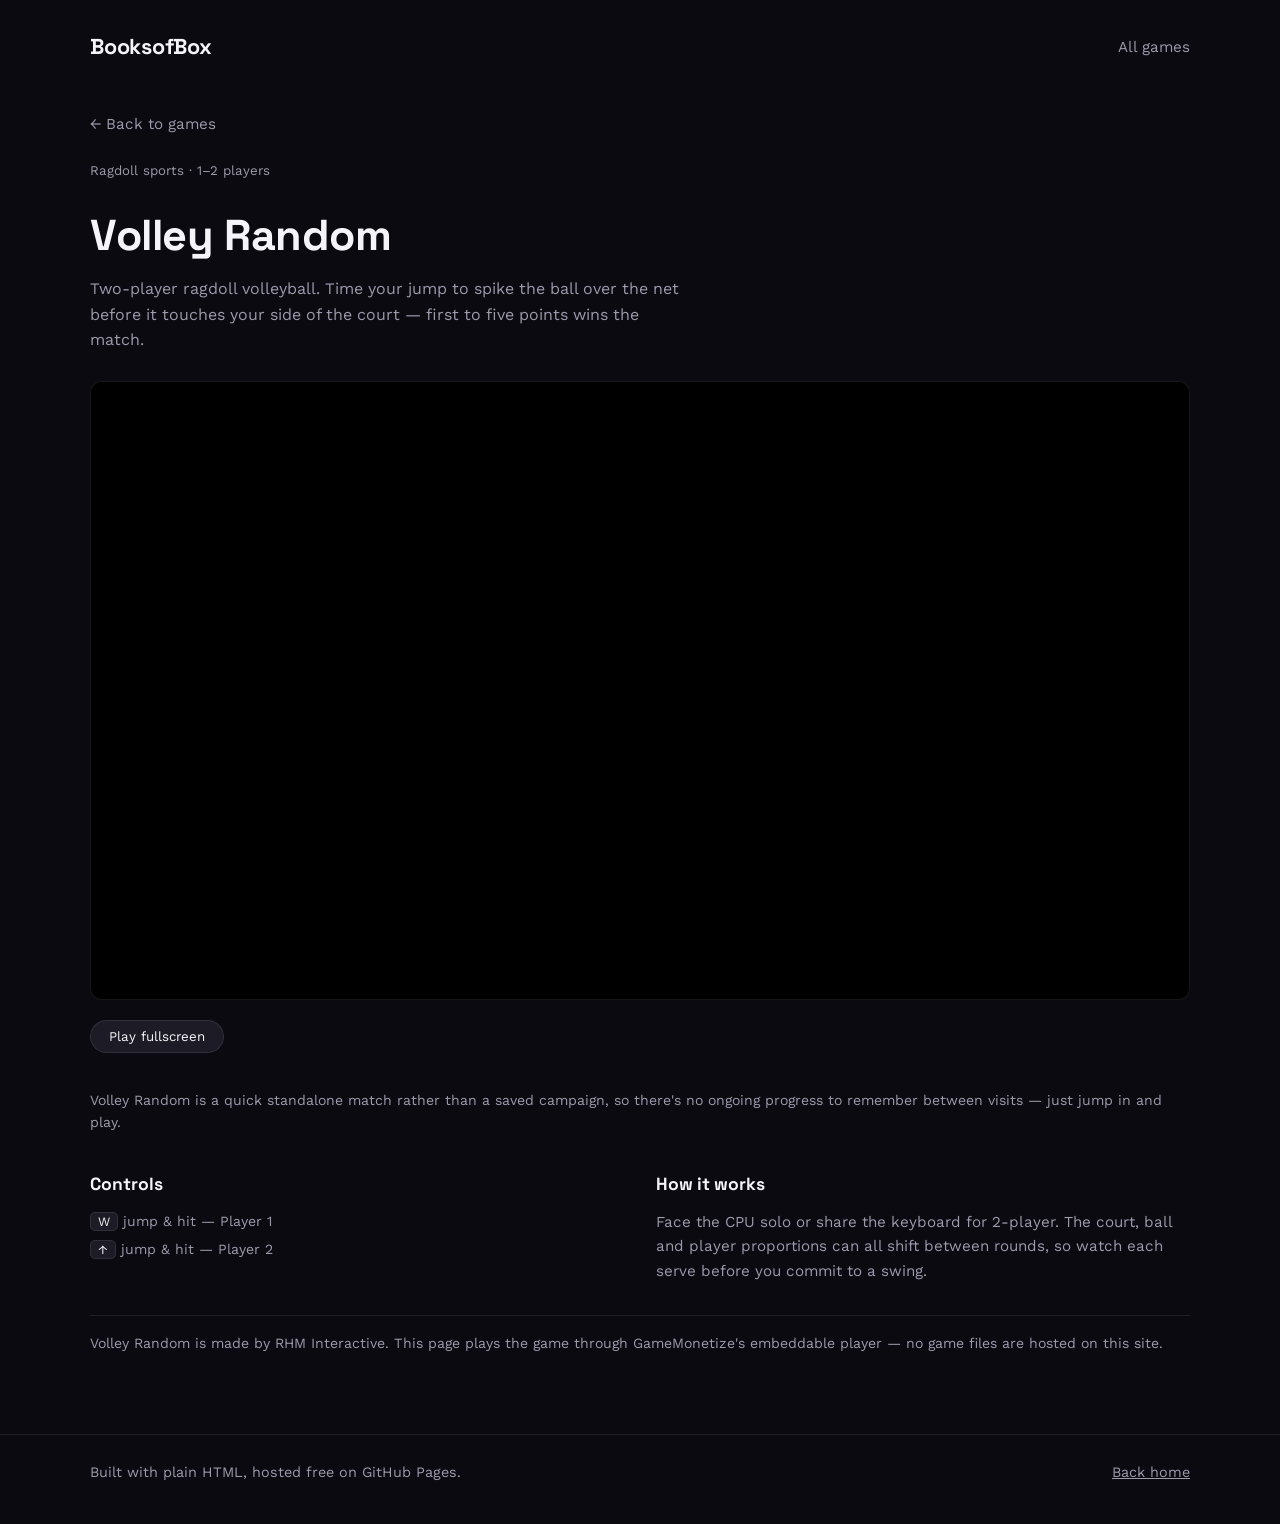
<file: games/volley-random.html>
<!doctype html>
<html lang="en">
<head>
<meta charset="UTF-8">
<meta name="viewport" content="width=device-width, initial-scale=1.0">
<title>Volley Random — BooksofBox</title>
<meta name="description" content="Play Volley Random free in your browser. Two-player ragdoll volleyball.">
<meta name="theme-color" content="#120f1e">
<link rel="icon" href="data:image/svg+xml,%3Csvg xmlns='http://www.w3.org/2000/svg' viewBox='0 0 100 100'%3E%3Ctext y='.9em' font-size='90'%3E%F0%9F%8F%90%3C/text%3E%3C/svg%3E">
<link rel="preconnect" href="https://fonts.googleapis.com">
<link rel="preconnect" href="https://fonts.gstatic.com" crossorigin>
<link href="https://fonts.googleapis.com/css2?family=Space+Grotesk:wght@500;700&family=Work+Sans:wght@400;500;600&display=swap" rel="stylesheet">
<link rel="stylesheet" href="../styles.css">
</head>
<body>

<header class="site-header">
  <div class="wrap">
    <a class="brand" href="../index.html">BooksofBox</a>
    <nav class="site-nav">
      <a href="../index.html">All games</a>
    </nav>
  </div>
</header>

<main class="game-page">
  <div class="wrap">
    <a class="back-link" href="../index.html">&larr; Back to games</a>
    <span class="card-tag">Ragdoll sports · 1–2 players</span>
    <h1>Volley Random</h1>
    <p class="lede">Two-player ragdoll volleyball. Time your jump to spike the ball over the net before it touches your side of the court — first to five points wins the match.</p>

    <div class="player-frame">
      <iframe id="game-frame" src="https://html5.gamemonetize.com/h70hk41lfd8ytt1c8lem2n4u00m28t8q/" title="Volley Random game" allow="fullscreen" loading="lazy"></iframe>
    </div>

    <div class="frame-actions">
      <button type="button" id="fullscreen-btn">Play fullscreen</button>
    </div>

    <p class="note note--tight">Volley Random is a quick standalone match rather than a saved campaign, so there's no ongoing progress to remember between visits — just jump in and play.</p>

    <div class="details-grid">
      <div>
        <h2>Controls</h2>
        <ul class="controls-list">
          <li><kbd>W</kbd> jump &amp; hit — Player 1</li>
          <li><kbd>&uarr;</kbd> jump &amp; hit — Player 2</li>
        </ul>
      </div>
      <div>
        <h2>How it works</h2>
        <p style="color:var(--text-muted); font-size:0.95rem;">Face the CPU solo or share the keyboard for 2-player. The court, ball and player proportions can all shift between rounds, so watch each serve before you commit to a swing.</p>
      </div>
    </div>

    <p class="note">Volley Random is made by RHM Interactive. This page plays the game through GameMonetize's embeddable player — no game files are hosted on this site.</p>
  </div>
</main>

<footer class="site-footer">
  <div class="wrap">
    <span>Built with plain HTML, hosted free on GitHub Pages.</span>
    <span><a href="../index.html">Back home</a></span>
  </div>
</footer>

<script>
  document.getElementById('fullscreen-btn').addEventListener('click', function () {
    var frame = document.getElementById('game-frame');
    if (frame.requestFullscreen) frame.requestFullscreen();
    else if (frame.webkitRequestFullscreen) frame.webkitRequestFullscreen();
  });
</script>

</body>
</html>
</file>
<file: styles.css>
/* ---------- Reset & base ---------- */
* { box-sizing: border-box; margin: 0; padding: 0; }

:root {
  --bg: #0a0a10;
  --bg-panel: #15141c;
  --bg-panel-2: #1d1c26;
  --rocket: #ff5a36;
  --court: #ffb238;
  --snow: #7fd8ff;
  --soccer: #6fce6a;
  --volley: #f2d675;
  --boxing: #ff4d4d;
  --pizzeria: #ff6b3d;
  --freezeria: #7fe6c8;
  --text: #f5f4f8;
  --text-muted: #9d9aac;
  --line: rgba(245, 244, 248, 0.09);
  --display: "Space Grotesk", "Arial", sans-serif;
  --body: "Work Sans", -apple-system, BlinkMacSystemFont, sans-serif;
}

html { scroll-behavior: smooth; }

body {
  background: var(--bg);
  color: var(--text);
  font-family: var(--body);
  line-height: 1.6;
  min-height: 100vh;
}

a { color: inherit; }

img, svg { display: block; max-width: 100%; }

:focus-visible {
  outline: 2px solid var(--text);
  outline-offset: 3px;
}

.wrap {
  width: min(1100px, 92%);
  margin-inline: auto;
}

/* ---------- Header ---------- */
.site-header {
  padding: 30px 0 6px;
  position: relative;
  z-index: 2;
}

.site-header .wrap {
  display: flex;
  align-items: center;
  justify-content: space-between;
  gap: 16px;
}

.brand {
  font-family: var(--display);
  font-weight: 700;
  font-size: clamp(1.1rem, 1rem + 0.6vw, 1.35rem);
  letter-spacing: -0.01em;
  text-decoration: none;
}

.site-nav a {
  text-decoration: none;
  color: var(--text-muted);
  font-size: 0.95rem;
  border-bottom: 1px solid transparent;
  padding-bottom: 2px;
  transition: color 0.15s ease, border-color 0.15s ease;
}

.site-nav a:hover,
.site-nav a:focus-visible {
  color: var(--text);
  border-color: var(--line);
}

/* ---------- Hero ---------- */
.hero {
  position: relative;
  overflow: hidden;
  padding: 60px 0 70px;
}

.hero::before {
  content: "";
  position: absolute;
  top: -220px;
  right: -160px;
  width: 560px;
  height: 560px;
  background: radial-gradient(circle, rgba(255, 90, 54, 0.16), transparent 68%);
  filter: blur(10px);
  pointer-events: none;
}

.hero::after {
  content: "";
  position: absolute;
  bottom: -260px;
  left: -180px;
  width: 480px;
  height: 480px;
  background: radial-gradient(circle, rgba(127, 216, 255, 0.10), transparent 70%);
  filter: blur(10px);
  pointer-events: none;
}

.hero .wrap {
  position: relative;
  z-index: 1;
  display: grid;
  grid-template-columns: 1.2fr 0.8fr;
  gap: 48px;
  align-items: center;
}

.hero h1 {
  font-family: var(--display);
  font-weight: 700;
  font-size: clamp(2.2rem, 1.7rem + 2.4vw, 3.6rem);
  line-height: 1.05;
  letter-spacing: -0.01em;
  max-width: 13ch;
}

.hero p {
  margin-top: 18px;
  max-width: 44ch;
  color: var(--text-muted);
  font-size: 1.05rem;
}

.hero-scene {
  position: relative;
  aspect-ratio: 4 / 3;
}

.hero-scene svg { width: 100%; height: 100%; }

.float-a, .float-b, .float-c {
  transform-box: fill-box;
  transform-origin: center;
}

.float-a { animation: float 4.5s ease-in-out infinite; }
.float-b { animation: float 5.2s ease-in-out infinite; animation-delay: -1.4s; }
.float-c { animation: float 3.9s ease-in-out infinite; animation-delay: -2.6s; }

@keyframes float {
  0%   { transform: translateY(0); }
  50%  { transform: translateY(-7px); }
  100% { transform: translateY(0); }
}

@media (prefers-reduced-motion: reduce) {
  .float-a, .float-b, .float-c { animation: none; }
}

@media (max-width: 760px) {
  .hero .wrap { grid-template-columns: 1fr; }
  .hero-scene { order: -1; max-width: 260px; margin-inline: auto; }
}

/* ---------- Game sections ---------- */
.games {
  padding: 36px 0 40px;
  position: relative;
}

.game-section {
  padding: 24px 0 60px;
}

.game-section + .game-section {
  border-top: 1px solid var(--line);
}

.section-head {
  margin-bottom: 30px;
  max-width: 60ch;
  padding-left: 18px;
  position: relative;
}

.section-head::before {
  content: "";
  position: absolute;
  left: 0;
  top: 0.2em;
  bottom: 0.2em;
  width: 3px;
  border-radius: 2px;
  background: var(--court);
}

#games .section-head::before {
  background: var(--pizzeria);
}

.section-head h2 {
  font-family: var(--display);
  font-weight: 700;
  font-size: clamp(1.5rem, 1.2rem + 1.2vw, 2.1rem);
  letter-spacing: -0.01em;
  margin-bottom: 8px;
}

.section-head p {
  color: var(--text-muted);
}

.game-grid {
  display: grid;
  grid-template-columns: repeat(auto-fit, minmax(260px, 1fr));
  gap: 24px;
}

@media (max-width: 640px) {
  .game-grid { grid-template-columns: 1fr; }
}

.card-preview {
  aspect-ratio: 16 / 9;
  border-radius: 10px;
  overflow: hidden;
  background: var(--bg-panel-2);
  border: 1px solid var(--line);
  position: relative;
}

.card-preview::after {
  content: "";
  position: absolute;
  inset: 0;
  background: linear-gradient(180deg, rgba(0,0,0,0) 55%, rgba(0,0,0,0.35) 100%);
  pointer-events: none;
}

.card-preview svg {
  width: 100%;
  height: 100%;
  display: block;
}

.card-preview img {
  width: 100%;
  height: 100%;
  object-fit: cover;
  display: block;
}

.card {
  background: var(--bg-panel);
  border: 1px solid var(--line);
  padding: 28px;
  display: flex;
  flex-direction: column;
  gap: 14px;
  border-radius: 6px 30px 6px 6px;
  clip-path: polygon(0 0, calc(100% - 36px) 0, 100% 36px, 100% 100%, 0 100%);
  transition: transform 0.2s ease, box-shadow 0.2s ease, border-color 0.2s ease;
}

.card:hover {
  transform: translateY(-4px);
  box-shadow: 0 18px 36px -18px rgba(0, 0, 0, 0.7);
  border-color: rgba(245, 244, 248, 0.2);
}

.card--rocket    { border-top: 3px solid var(--rocket);    background: radial-gradient(120% 70% at 8% 0%, rgba(255,90,54,0.12), transparent 60%), var(--bg-panel); }
.card--court     { border-top: 3px solid var(--court);     background: radial-gradient(120% 70% at 8% 0%, rgba(255,178,56,0.12), transparent 60%), var(--bg-panel); }
.card--snow      { border-top: 3px solid var(--snow);      background: radial-gradient(120% 70% at 8% 0%, rgba(127,216,255,0.12), transparent 60%), var(--bg-panel); }
.card--soccer    { border-top: 3px solid var(--soccer);    background: radial-gradient(120% 70% at 8% 0%, rgba(111,206,106,0.12), transparent 60%), var(--bg-panel); }
.card--volley    { border-top: 3px solid var(--volley);    background: radial-gradient(120% 70% at 8% 0%, rgba(242,214,117,0.12), transparent 60%), var(--bg-panel); }
.card--boxing    { border-top: 3px solid var(--boxing);    background: radial-gradient(120% 70% at 8% 0%, rgba(255,77,77,0.12), transparent 60%), var(--bg-panel); }
.card--pizzeria  { border-top: 3px solid var(--pizzeria);  background: radial-gradient(120% 70% at 8% 0%, rgba(255,107,61,0.12), transparent 60%), var(--bg-panel); }
.card--freezeria { border-top: 3px solid var(--freezeria); background: radial-gradient(120% 70% at 8% 0%, rgba(127,230,200,0.12), transparent 60%), var(--bg-panel); }

.card-tag {
  font-size: 0.83rem;
  color: var(--text-muted);
}

.card h3 {
  font-family: var(--display);
  font-weight: 700;
  font-size: 1.5rem;
  letter-spacing: -0.01em;
}

.card p { color: var(--text-muted); font-size: 0.96rem; }

.controls-list {
  list-style: none;
  display: grid;
  gap: 6px;
  font-size: 0.88rem;
  color: var(--text-muted);
}

.controls-list kbd {
  background: var(--bg-panel-2);
  border: 1px solid var(--line);
  border-radius: 5px;
  padding: 1px 7px;
  font-family: var(--body);
  font-size: 0.8rem;
  color: var(--text);
}

.btn {
  display: inline-flex;
  align-items: center;
  gap: 8px;
  align-self: flex-start;
  margin-top: 4px;
  padding: 12px 22px;
  text-decoration: none;
  font-weight: 600;
  border: none;
  border-radius: 10px;
  cursor: pointer;
  font-family: var(--body);
  font-size: 0.98rem;
  transition: transform 0.15s ease, filter 0.15s ease, box-shadow 0.15s ease;
}

.btn:hover, .btn:focus-visible { filter: brightness(1.12); transform: translateY(-1px); }
.btn:active { transform: scale(0.98); }

.btn--rocket    { background: var(--rocket);    color: #1b0d06; }
.btn--court     { background: var(--court);     color: #241705; }
.btn--snow      { background: var(--snow);      color: #072230; }
.btn--soccer    { background: var(--soccer);    color: #0d2b0c; }
.btn--volley    { background: var(--volley);    color: #2e2708; }
.btn--boxing    { background: var(--boxing);    color: #2b0a0a; }
.btn--pizzeria  { background: var(--pizzeria);  color: #2b1408; }
.btn--freezeria { background: var(--freezeria); color: #0c2b23; }

/* ---------- Game detail pages ---------- */
.game-page {
  padding: 40px 0 80px;
  position: relative;
}

.back-link {
  display: inline-block;
  color: var(--text-muted);
  text-decoration: none;
  margin-bottom: 24px;
  font-size: 0.95rem;
}

.back-link:hover, .back-link:focus-visible { color: var(--text); }

.game-page h1 {
  font-family: var(--display);
  font-weight: 700;
  font-size: clamp(1.9rem, 1.5rem + 1.5vw, 2.7rem);
  letter-spacing: -0.01em;
  margin-bottom: 6px;
}

.game-page .card-tag { margin-bottom: 20px; display: block; }

.game-page .lede {
  color: var(--text-muted);
  max-width: 60ch;
  margin-bottom: 28px;
}

.player-frame {
  background: #000;
  border: 1px solid var(--line);
  border-radius: 12px;
  overflow: hidden;
  aspect-ratio: 16 / 9;
  margin-bottom: 20px;
}

.player-frame iframe {
  width: 100%;
  height: 100%;
  border: 0;
}

.frame-actions {
  display: flex;
  gap: 12px;
  margin-bottom: 36px;
  flex-wrap: wrap;
}

.frame-actions button {
  background: var(--bg-panel-2);
  color: var(--text);
  border: 1px solid var(--line);
  border-radius: 999px;
  padding: 8px 18px;
  font-family: var(--body);
  cursor: pointer;
}

.frame-actions button:hover { border-color: var(--text-muted); }

.details-grid {
  display: grid;
  grid-template-columns: 1fr 1fr;
  gap: 32px;
  margin-top: 36px;
}

.itch-panel {
  background: var(--bg-panel);
  border: 1px solid var(--line);
  border-top: 3px solid var(--rocket);
  border-radius: 6px 30px 6px 6px;
  clip-path: polygon(0 0, calc(100% - 36px) 0, 100% 36px, 100% 100%, 0 100%);
  padding: 44px 32px;
  text-align: center;
  margin-bottom: 20px;
}

.itch-panel p { color: var(--text-muted); max-width: 46ch; margin: 12px auto 24px; }

@media (max-width: 640px) {
  .details-grid { grid-template-columns: 1fr; }
}

.details-grid h2 {
  font-family: var(--display);
  font-weight: 700;
  font-size: 1.1rem;
  margin-bottom: 12px;
}

.note {
  font-size: 0.88rem;
  color: var(--text-muted);
  border-top: 1px solid var(--line);
  padding-top: 16px;
  margin-top: 32px;
}

.note--tight {
  border-top: none;
  padding-top: 0;
  margin-top: 0;
  margin-bottom: 20px;
}

.card--closed {
  position: relative;
}

.closed-overlay {
  position: absolute;
  inset: 0;
  display: flex;
  align-items: center;
  justify-content: center;
  z-index: 5;
  text-align: center;
  padding: 20px;
  background: rgba(10, 10, 14, 0.78);
}

.closed-overlay svg {
  position: absolute;
  inset: 0;
  width: 100%;
  height: 100%;
}

.closed-overlay span {
  position: relative;
  color: #fff;
  font-family: var(--display);
  font-weight: 700;
  font-size: 1.15rem;
  line-height: 1.3;
}

/* ---------- Footer ---------- */
.site-footer {
  border-top: 1px solid var(--line);
  padding: 26px 0 40px;
  color: var(--text-muted);
  font-size: 0.9rem;
}

.site-footer .wrap {
  display: flex;
  justify-content: space-between;
  gap: 16px;
  flex-wrap: wrap;
}

.site-footer a { color: var(--text-muted); }
.site-footer a:hover { color: var(--text); }
</file>
